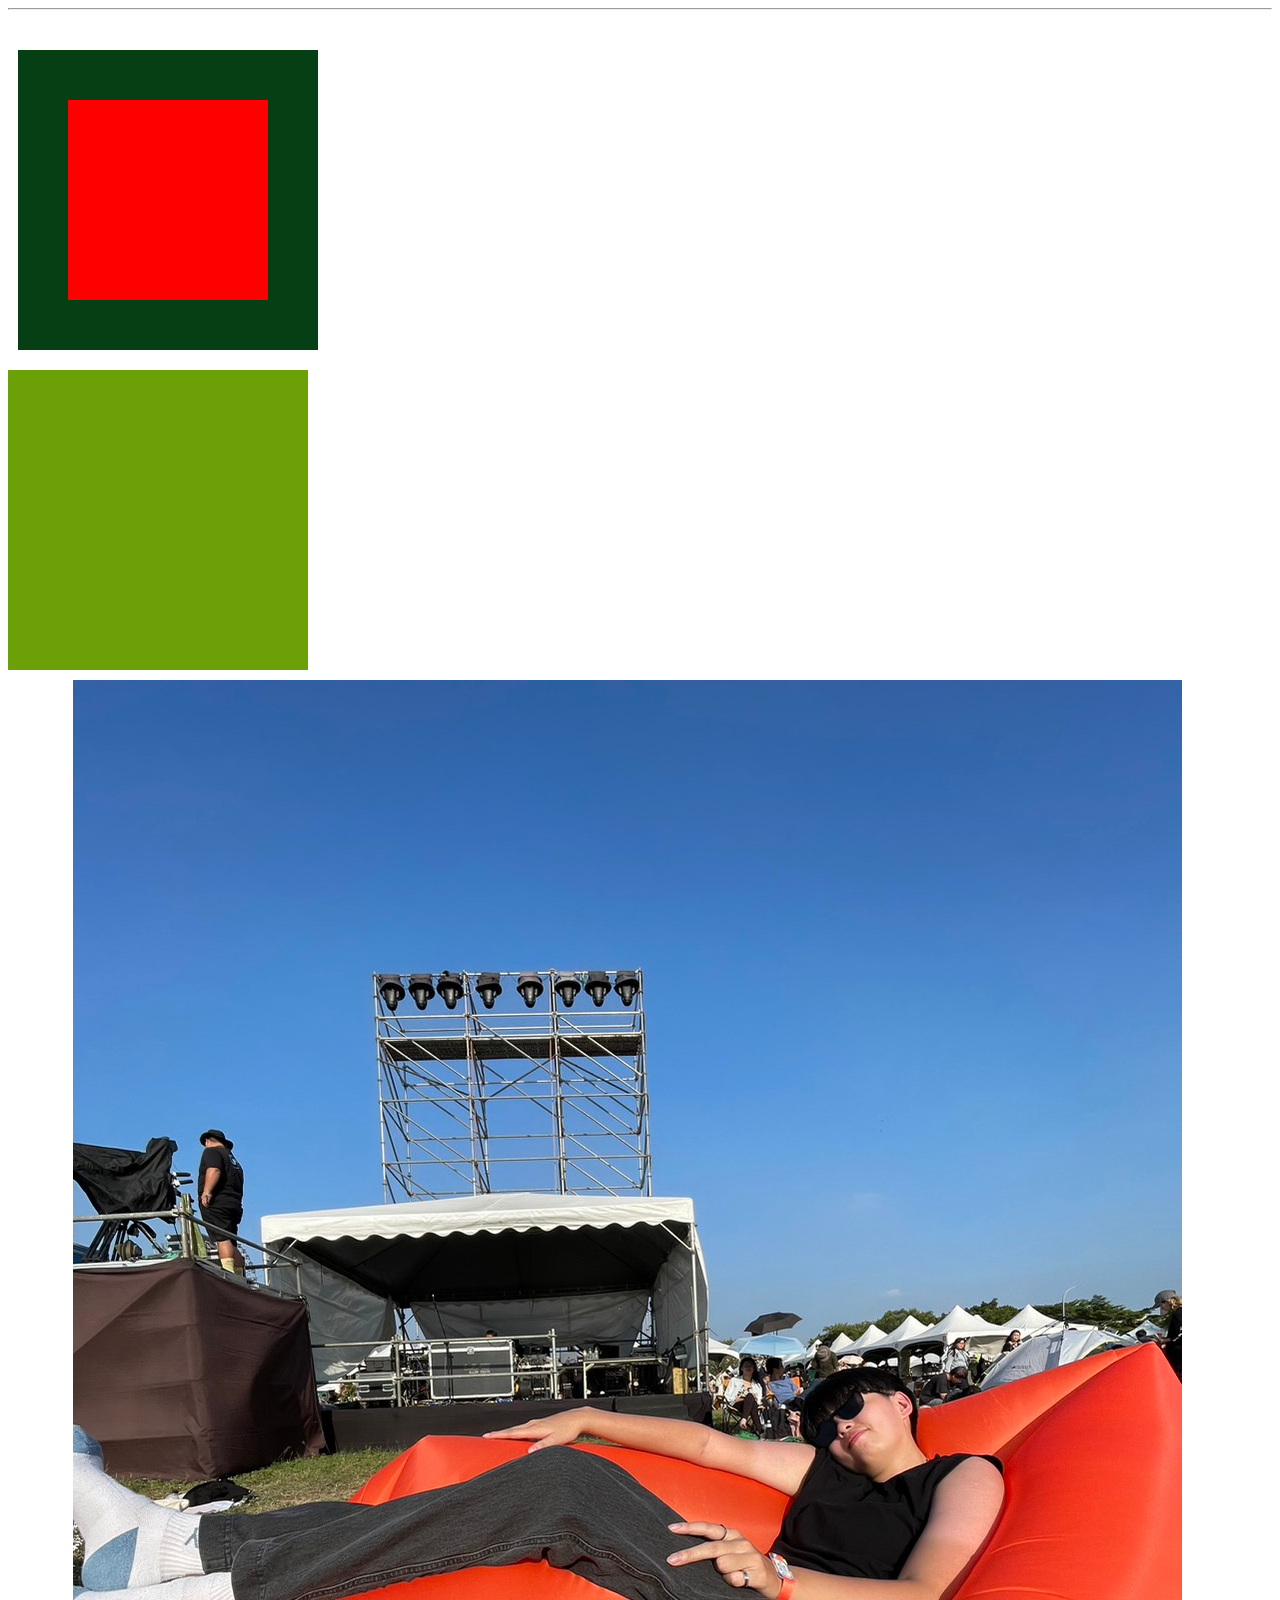
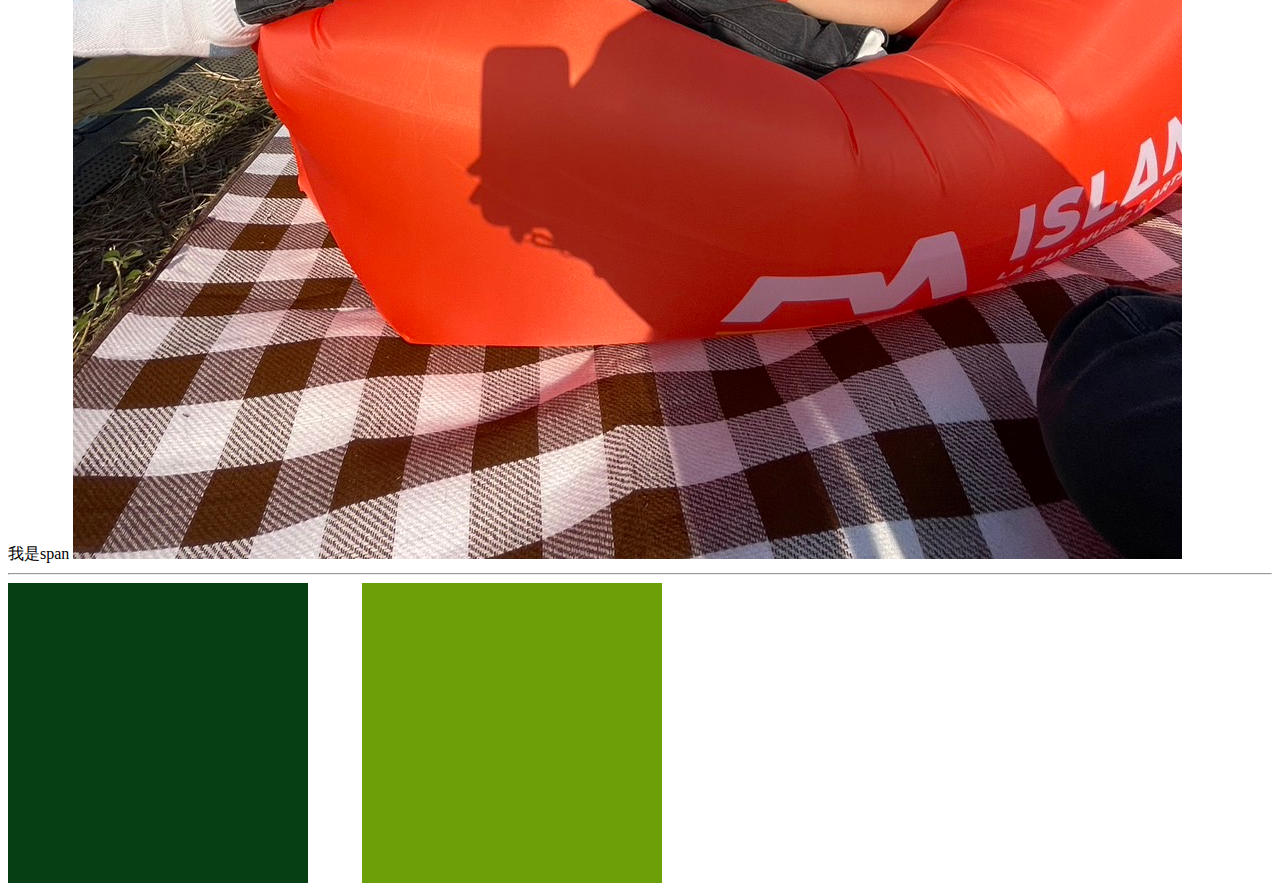
<file: index.html>
<!DOCTYPE html>
<html lang="en">
<head>
    <meta charset="UTF-8">
    <meta name="viewport" content="width=device-width, initial-scale=1.0">
    <title>Document</title>
    <style>
/* .bgdemo{
 
    width: 200px;
    height: 500px;
    background-color: rgb(238, 238, 8);
    background-image: url(../02練習/S__137093208.jpg);
}
.box1{
    width: 200px;
    height: 300px;
    background-color: rgb(121, 211, 211);
    border: 5px solid black;
}
.box2{
    width: 200px;
    height: 300px;
    background-color: rgb(238, 238, 8);
    background: rgb(2,0,36);
background: linear-gradient(90deg, rgba(2,0,36,1) 0%, rgba(9,9,121,1) 17%, rgba(0,212,255,1) 100%);
} */
.box3{
    width: 300px;
    height: 300px;
    background-color: rgb(5, 63, 19);
    margin-bottom: 10px;
    margin: 40px 30px 20px 10px;
    padding: 50px;
    box-sizing: border-box;
}
.box4{
    width: 300px;
    height: 300px;
    background-color: rgb(107, 161, 6);
    margin-bottom: 10px;
    display: block;
}
.box5{
    width: 200px;
    height: 200px;
    background-color: red;
    
}
/* .box6{
    background-color: rgb(255, 255, 4);
}
.ab{
    size: 100px;
    margin-left: 10;}
     */
.box7{
    width: 300px;
    height: 300px;
    background-color: rgb(5, 63, 19);
    display: inline-block;
}
.box8{
    width: 300px;
    height: 300px;
    background-color: rgb(107, 161, 6);
    display: inline-block;
    margin-left: 50px;
}
    </style>
</head>
<body>
    <DIV class="bg_demo"></DIV>
    <div class="box1"></div>
    <div class="box2"></div>
    <hr>
    <div class="box3">
        <div class="box5"></div>
    </div>
    <div class="box4"></div> 
        
    <span class="box6">我是span</span>
    <img class="ab" src="S__137093208.jpg" alt=  />
<hr>
<div class="box7"></div>
<div class="box8"></div>
</body>
</html>
</file>
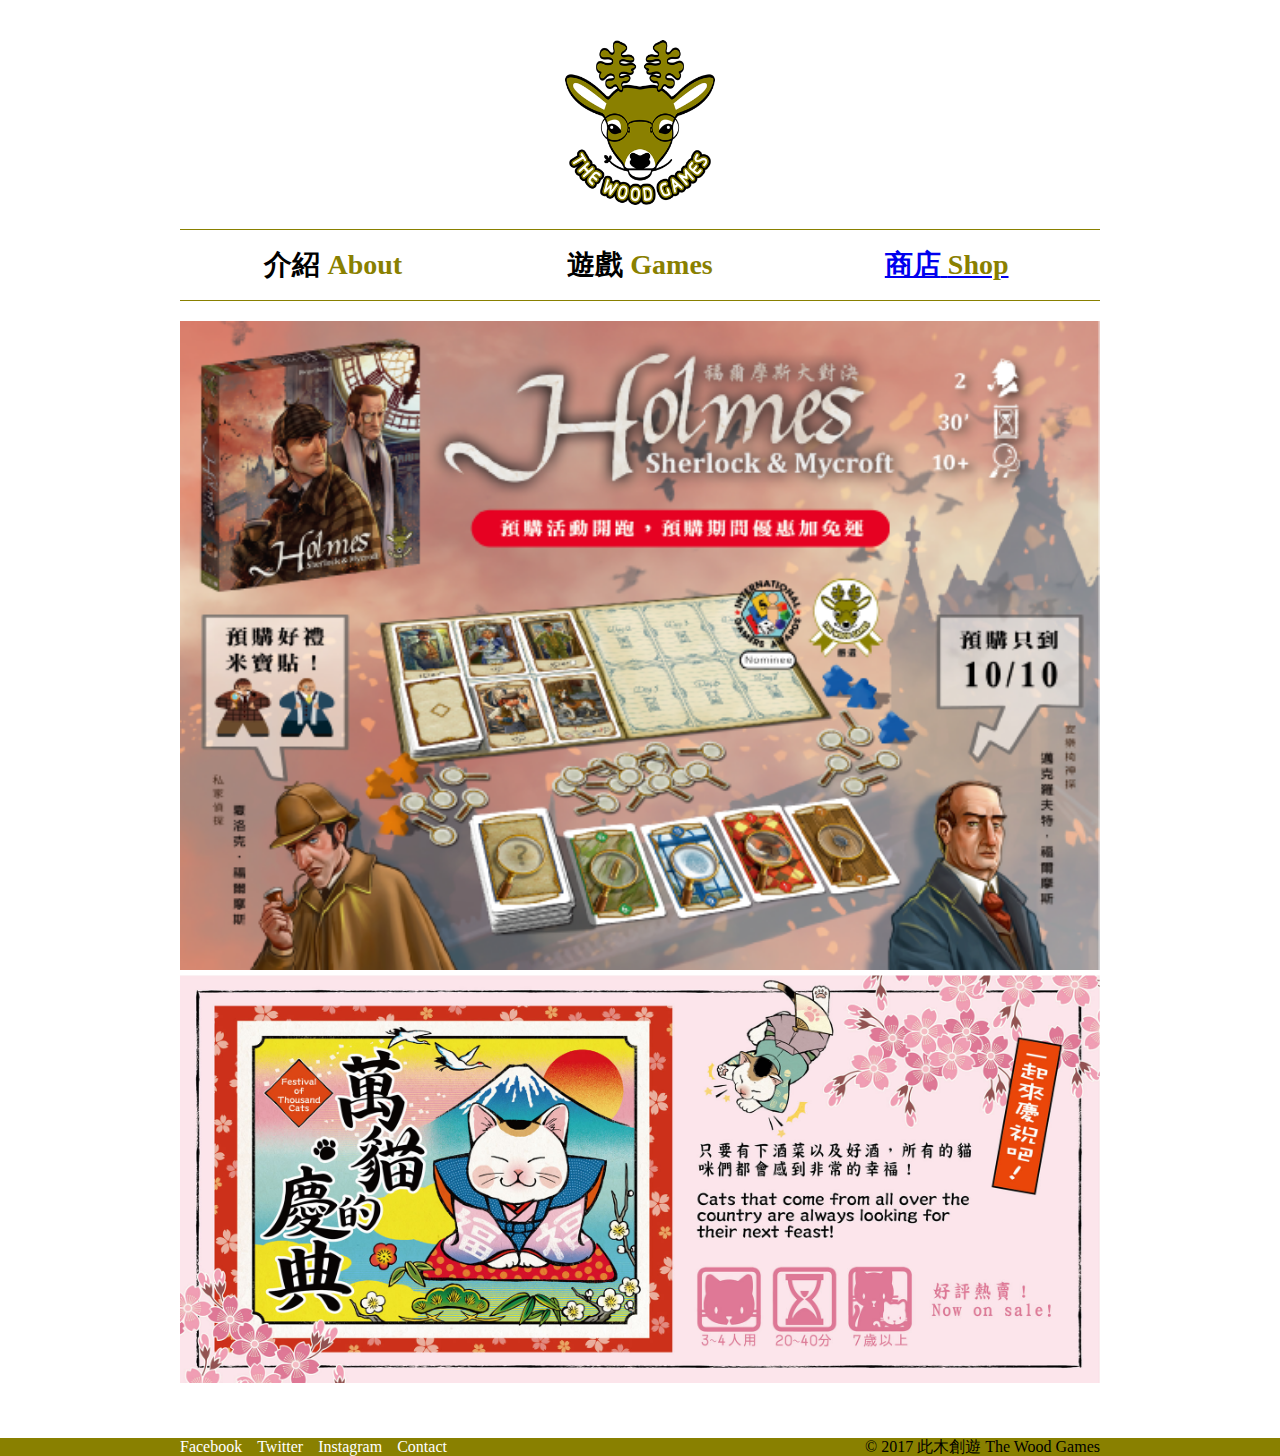
<file: thewoodgames_1101/index.html>
<!DOCTYPE html>
<html lang="zh-Haunt-TW">
<head>
    <meta charset="UTF-8">
    <meta name="viewport" content="width=device-width, initial-scale=1.0">
    <title>Document</title>
    <link rel="stylesheet" href="css/main.css">
    <link rel="stylesheet" href="css/normailze.css"> 
</head>
<body>
    <div class="main">
        <header>
            <a href="index.html">
            <img class="logo" src="img/logo.png" alt="">
            </a>
        </header>
        <nav>
            <ul>
                <li>
                    <div class="nav_item">
                        <span>介紹</span>
                        <span class="en_text">About</span>
                    </div>
                </li>
                <li>
                    <div class="nav_item">
                        <span>遊戲</span>
                        <span class="en_text">Games</span>
                        <div class="nav_child">
                            <a href="#">萬貓的慶典 <br> Festival of Thousand Cats</a>
                            <a href="#">福爾摩斯大對決 <br> Holmes : Sherlock & Mycroft</a>
                        </div>
                    </div>
                </li>
                <li>
                    <div class="nav_item">
                     <a href="shop.html">
                        <span>商店</span>
                        <span class="en_text">Shop</span>
                     </a>
                    </div>
                </li>
            </ul>
        </nav>
        <div class="content">
            <img src="img/0.5.png" alt="">

            <img src="img/DM.jpg" alt="">
        </div>
    </div>
    <footer>
        <div class="main">
        <ul>
            <li><a href="#">Facebook</a></li>
            <li><a href="#">Twitter</a></li>
            <li><a href="#">Instagram</a></li>
            <li><a href="#">Contact</a></li>
        </ul>
    
        <div>© 2017 此木創遊 The Wood Games</div>
        </div>
    </footer>
</body>
</html>
</file>
<file: thewoodgames_1101/css/main.css>
html {
  -webkit-box-sizing: border-box;
  -moz-box-sizing: border-box;
  box-sizing: border-box;
}

*,
*:before,
*:after {
  -webkit-box-sizing: inherit;
  -moz-box-sizing: inherit;
  box-sizing: inherit;
}

ul {
  list-style-type: none;
  margin: 0;
  padding: 0;
}
.main{
  width: 100%;
  max-width: 950px;
  margin: 0 auto;
  padding: 0 15px;
  /* background-color: brown; */
}
.main>header{
  text-align: center;
  /* padding-top: 40px;
  padding-bottom: 20px; */
}
.main>header img.logo{
  width: 150px;
  /* display: block;
  margin: 0 auto; */
  margin-top: 40px;
  margin-bottom: 20px;
}
.main>nav{
  border-top: 1px solid #898000;
  border-bottom: 1px solid #898000;
  margin-bottom: 20px;
  /* background-color: red; */
}
.main>nav>ul{
  display: flex;
}
.main>nav>ul>li{
  /* background-color: red; */

  /* 
  這是 display inline-block 的排版方式 
  */
  /* display: inline-block;
  width: 33.333333%;
  margin-right: -4px; */

  /* 
  這是 display flex 的排版方式 
  */
  flex:1;

  height: 70px;
  line-height: 70px;
  text-align: center;
  font-size: 28px;
  font-weight: bold;
}
.main>nav>ul>li>.nav_item{
  text-decoration: none;
  color: #000;
  display: block;
  position: relative;
  width: 100%;
  z-index: 5px;
}
.main>nav>ul>li>.nav_item>.nav_child{
  /* background-color: red; */
  display: none;
  position: absolute;
  width: 100%;
}
.main>nav>ul>li>.nav_item>.nav_child a{
  background-color: #898000;
  text-decoration: none;
  color: #fff;
  line-height: 20px;
  font-size: 16px;
  display: block;
  padding: 10px 20px;
  text-align: left;
}
.main>nav>ul>li>.nav_item>.nav_child a:hover{
  background-color: #000;
}

.main>nav>ul>li>.nav_item:hover{
  background-color: #DCDDDD;
}

.main>nav>ul>li>.nav_item:hover .nav_child{
  display: block;
}

.main>.content img{
  width: 100%;
}

.en_text{
  color: #898000;
}


/* shop.html 的 css */
.shop_content>.p_content{
  color: #58595B;
  line-height: 20px;
  letter-spacing: 1.5px;
  font-size: 15px;
  font-weight: bold;
}
.shop_content>.item_wrap{
  border: 1px solid #898000;
  font-weight: bold;
}
.shop_content>.item_wrap>.item_row{
  display: flex;
  padding: 15px;
  gap: 15px;
  border-bottom: 1px solid #898000; 
}
.shop_content>.item_wrap>.item_row:last-child{
  border-bottom: none;
}
/* .shop_content>.item_wrap>.item_row>div{
  flex: 1;
} */
.shop_content>.item_wrap>.item_row>.item_left{
  /* width: 20%; */
  flex-basis: 20%;
}
.product_img{
  width: 100%;
}
.shop_content>.item_wrap>.item_row>.item_mid{
  /* width: 40%; */
  flex-basis: 40%;
  display: flex;
  flex-direction: column;

  /* justify-content: space-between; */

  /* position: relative; */
}
.price{
  /* 
  position: absolute;
  bottom: 0; 
  */
  color: #898000;
}
.item_mid > h2{
  margin: 0;
  font-size: 22px;
  line-height: 25px;

  margin-bottom: auto;
}
.shop_content>.item_wrap>.item_row>.item_right{
  /* width: 40%; */
  flex-basis: 40%;
}

.shop_content>.item_wrap>.item_row>.item_right .item_title{
  border-bottom: 1px solid #898000;
  padding-bottom: 3px;
}
.shop_content>.item_wrap>.item_row>.item_right .item_child{
  display: flex;
  margin-top: 10px;
}
.item_child>.item_child_left{
  margin-right: auto;
}
.item_child>.item_child_right{
  padding-top: 5px;
}
.price_txt{
  color: #898000;
  font-size: 17px;
  margin-bottom: 8px;
}
.game_txt{
  line-height: 19px;
  font-size: 15px;
}
.buy_btn{
  text-decoration: none;
  background: #827B00;
  color: #fff;
  padding: 7px;
  border-radius: 14px;
}
/* .buy_btn{
  width: 82px;
  height: 32px;
  line-height: 32px;
  background-color: #8A8000;
  border-radius: 14px;
  text-align: center;
  color: #ffffff;
  font-size: 15px;
  display: block;
  text-decoration: none;
} */


.buy_btn:hover{
  background: #000;
}
footer{
  background-color: #898000;
  margin-top: 50px;
}
/* flex解決方案 */

footer>.main{
  display: flex;
  justify-content: space-between;
  align-items: center;
  color: fff;
  /* padding-top: 30px; */
}
footer>.main>ul{
  display: flex;
  margin-right: auto;
  gap: 15px;
}
footer>.main>ul>li>a{
text-decoration: none;
color: #fff;
}
footer>.main>ul>li>a:hover{
  border-bottom: 1px solid #fff;
}

@media(max-width:992px){
  .main>nav>ul{
      flex-direction: column;
  }
  .main>nav>ul>li{
      width: 100%;
  }
  .shop_content>.item_wrap>.item_row{
      flex-direction: column;
  }
  /* .shop_content>.item_wrap>.item_row>.item_left{
      width: 100%;
  }
  .shop_content>.item_wrap>.item_row>.item_mid{
      width: 100%;
  }
  .shop_content>.item_wrap>.item_row>.item_right{
      width: 100%;
  } */
}
</file>
<file: thewoodgames_1101/css/normailze.css>
/*! normalize.css v8.0.1 | MIT License | github.com/necolas/normalize.css */

/* Document
   ========================================================================== */

/**
 * 1. Correct the line height in all browsers.
 * 2. Prevent adjustments of font size after orientation changes in iOS.
 */

 html {
  line-height: 1.15; /* 1 */
  -webkit-text-size-adjust: 100%; /* 2 */
}

/* Sections
   ========================================================================== */

/**
 * Remove the margin in all browsers.
 */

body {
  margin: 0;
}

/**
 * Render the `main` element consistently in IE.
 */

main {
  display: block;
}

/**
 * Correct the font size and margin on `h1` elements within `section` and
 * `article` contexts in Chrome, Firefox, and Safari.
 */

h1 {
  font-size: 2em;
  margin: 0.67em 0;
}

/* Grouping content
   ========================================================================== */

/**
 * 1. Add the correct box sizing in Firefox.
 * 2. Show the overflow in Edge and IE.
 */

hr {
  box-sizing: content-box; /* 1 */
  height: 0; /* 1 */
  overflow: visible; /* 2 */
}

/**
 * 1. Correct the inheritance and scaling of font size in all browsers.
 * 2. Correct the odd `em` font sizing in all browsers.
 */

pre {
  font-family: monospace, monospace; /* 1 */
  font-size: 1em; /* 2 */
}

/* Text-level semantics
   ========================================================================== */

/**
 * Remove the gray background on active links in IE 10.
 */

a {
  background-color: transparent;
}

/**
 * 1. Remove the bottom border in Chrome 57-
 * 2. Add the correct text decoration in Chrome, Edge, IE, Opera, and Safari.
 */

abbr[title] {
  border-bottom: none; /* 1 */
  text-decoration: underline; /* 2 */
  text-decoration: underline dotted; /* 2 */
}

/**
 * Add the correct font weight in Chrome, Edge, and Safari.
 */

b,
strong {
  font-weight: bolder;
}

/**
 * 1. Correct the inheritance and scaling of font size in all browsers.
 * 2. Correct the odd `em` font sizing in all browsers.
 */

code,
kbd,
samp {
  font-family: monospace, monospace; /* 1 */
  font-size: 1em; /* 2 */
}

/**
 * Add the correct font size in all browsers.
 */

small {
  font-size: 80%;
}

/**
 * Prevent `sub` and `sup` elements from affecting the line height in
 * all browsers.
 */

sub,
sup {
  font-size: 75%;
  line-height: 0;
  position: relative;
  vertical-align: baseline;
}

sub {
  bottom: -0.25em;
}

sup {
  top: -0.5em;
}

/* Embedded content
   ========================================================================== */

/**
 * Remove the border on images inside links in IE 10.
 */

img {
  border-style: none;
}

/* Forms
   ========================================================================== */

/**
 * 1. Change the font styles in all browsers.
 * 2. Remove the margin in Firefox and Safari.
 */

button,
input,
optgroup,
select,
textarea {
  font-family: inherit; /* 1 */
  font-size: 100%; /* 1 */
  line-height: 1.15; /* 1 */
  margin: 0; /* 2 */
}

/**
 * Show the overflow in IE.
 * 1. Show the overflow in Edge.
 */

button,
input { /* 1 */
  overflow: visible;
}

/**
 * Remove the inheritance of text transform in Edge, Firefox, and IE.
 * 1. Remove the inheritance of text transform in Firefox.
 */

button,
select { /* 1 */
  text-transform: none;
}

/**
 * Correct the inability to style clickable types in iOS and Safari.
 */

/* button,
[type="button"],
[type="reset"],
[type="submit"] {
  -webkit-appearance: button;
} */

/**
 * Remove the inner border and padding in Firefox.
 */

button::-moz-focus-inner,
[type="button"]::-moz-focus-inner,
[type="reset"]::-moz-focus-inner,
[type="submit"]::-moz-focus-inner {
  border-style: none;
  padding: 0;
}

/**
 * Restore the focus styles unset by the previous rule.
 */

button:-moz-focusring,
[type="button"]:-moz-focusring,
[type="reset"]:-moz-focusring,
[type="submit"]:-moz-focusring {
  outline: 1px dotted ButtonText;
}

/**
 * Correct the padding in Firefox.
 */

fieldset {
  padding: 0.35em 0.75em 0.625em;
}

/**
 * 1. Correct the text wrapping in Edge and IE.
 * 2. Correct the color inheritance from `fieldset` elements in IE.
 * 3. Remove the padding so developers are not caught out when they zero out
 *    `fieldset` elements in all browsers.
 */

legend {
  box-sizing: border-box; /* 1 */
  color: inherit; /* 2 */
  display: table; /* 1 */
  max-width: 100%; /* 1 */
  padding: 0; /* 3 */
  white-space: normal; /* 1 */
}

/**
 * Add the correct vertical alignment in Chrome, Firefox, and Opera.
 */

progress {
  vertical-align: baseline;
}

/**
 * Remove the default vertical scrollbar in IE 10+.
 */

textarea {
  overflow: auto;
}

/**
 * 1. Add the correct box sizing in IE 10.
 * 2. Remove the padding in IE 10.
 */

[type="checkbox"],
[type="radio"] {
  box-sizing: border-box; /* 1 */
  padding: 0; /* 2 */
}

/**
 * Correct the cursor style of increment and decrement buttons in Chrome.
 */

[type="number"]::-webkit-inner-spin-button,
[type="number"]::-webkit-outer-spin-button {
  height: auto;
}

/**
 * 1. Correct the odd appearance in Chrome and Safari.
 * 2. Correct the outline style in Safari.
 */

[type="search"] {
  /* -webkit-appearance: textfield; */
  outline-offset: -2px; /* 2 */
}

/**
 * Remove the inner padding in Chrome and Safari on macOS.
 */

[type="search"]::-webkit-search-decoration {
  -webkit-appearance: none;
}

/**
 * 1. Correct the inability to style clickable types in iOS and Safari.
 * 2. Change font properties to `inherit` in Safari.
 */

::-webkit-file-upload-button {
  -webkit-appearance: button; /* 1 */
  font: inherit; /* 2 */
}

/* Interactive
   ========================================================================== */

/*
 * Add the correct display in Edge, IE 10+, and Firefox.
 */

details {
  display: block;
}

/*
 * Add the correct display in all browsers.
 */

summary {
  display: list-item;
}

/* Misc
   ========================================================================== */

/**
 * Add the correct display in IE 10+.
 */

template {
  display: none;
}

/**
 * Add the correct display in IE 10.
 */

[hidden] {
  display: none;
}
</file>
